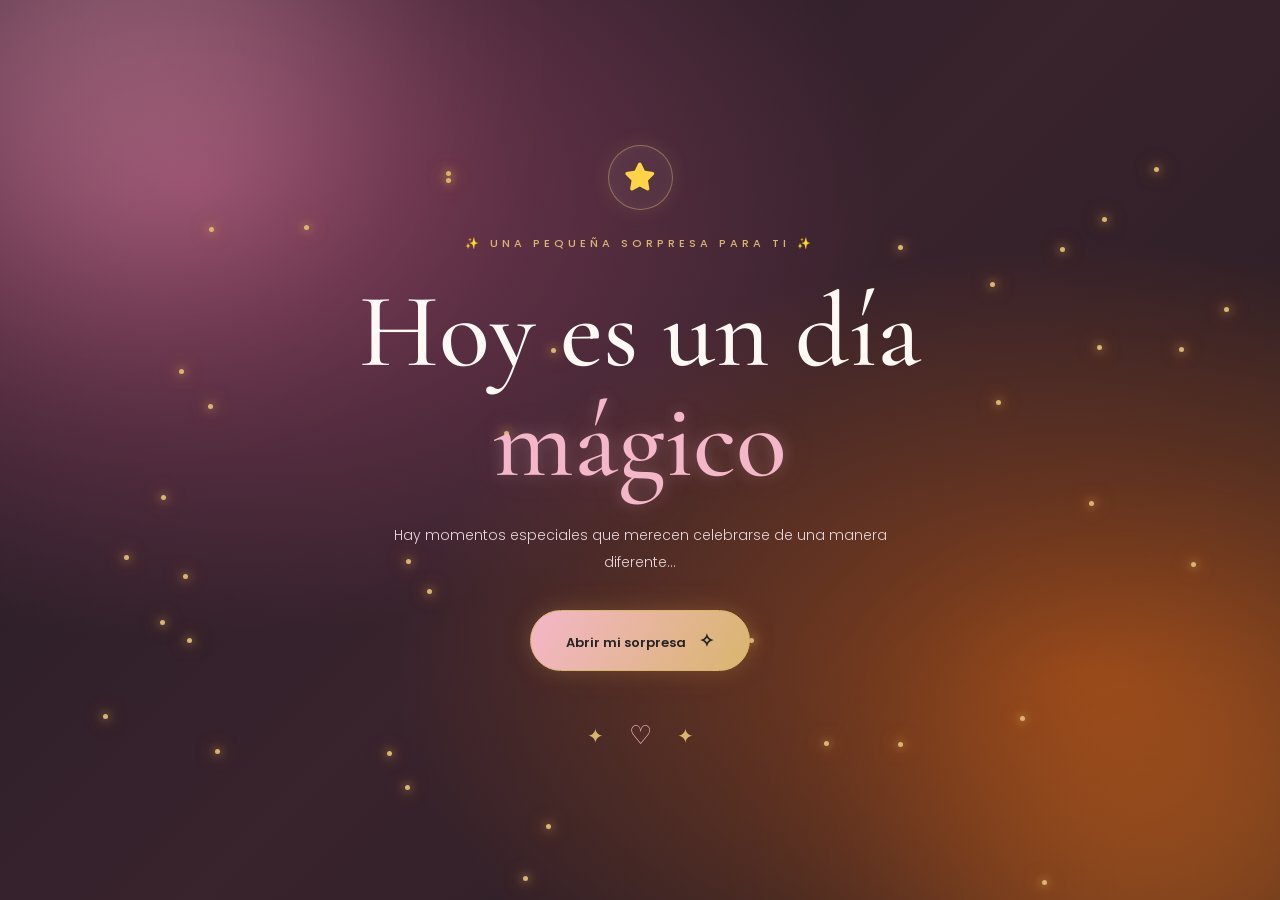
<file: index.html>
<!DOCTYPE html>
<html lang="es">

<head>
    <meta charset="UTF-8">
    <meta name="viewport" content="width=device-width, initial-scale=1.0">

    <meta name="theme-color" content="#252525">

    <title>Una Sorpresa Especial 🎂</title>

    <!-- TIPOGRAFÍAS -->
    <link rel="preconnect" href="https://fonts.googleapis.com">
    <link rel="preconnect" href="https://fonts.gstatic.com" crossorigin>

    <link href="https://fonts.googleapis.com/css2?family=Cormorant+Garamond:wght@400;500;600;700&family=Poppins:wght@300;400;500;600;700&display=swap" rel="stylesheet">

    <!-- ICONOS -->
    <link rel="stylesheet" href="https://cdnjs.cloudflare.com/ajax/libs/font-awesome/6.7.2/css/all.min.css">

    <!-- ESTILOS CSS -->
    <link rel="stylesheet" href="styles/style.css">

    <!-- THREE.JS -->
    <script type="importmap">
    {
        "imports": {
            "three": "https://cdn.jsdelivr.net/npm/three@0.180.0/build/three.module.js"
        }
    }
    </script>

</head>

<body>

    <main class="birthday-container">

        <!-- FONDO ANIMADO -->
        <div class="stars"></div>
        <div class="sparkles"></div>

        <!-- DESTELLOS DECORATIVOS -->
        <div class="glow glow-one"></div>
        <div class="glow glow-two"></div>

        <!-- PANTALLA DE BIENVENIDA -->
        <section class="welcome-screen" id="welcome">

            <div class="welcome-content">

                <div class="decoration-icon">
                    <i class="fa-solid fa-star"></i>
                </div>

                <span class="subtitle">
                    ✨ UNA PEQUEÑA SORPRESA PARA TI ✨
                </span>

                <h1>
                    Hoy es un día
                    <span>mágico</span>
                </h1>

                <p>
                    Hay momentos especiales que merecen
                    celebrarse de una manera diferente...
                </p>

                <button id="startButton" onclick="window.location.href='sorpresa.html'">
    Abrir mi sorpresa
    <span>✧</span>
</button>

                <div class="bottom-decoration">
                    <span>✦</span>
                    <span>♡</span>
                    <span>✦</span>
                </div>

            </div>

        </section>


        <!-- ESCENA PRINCIPAL DEL CUMPLEAÑOS -->
        <section class="birthday-scene" id="birthdayScene">

            <div class="birthday-content">

                <span class="subtitle">
                    ✨ HOY ES TU DÍA ESPECIAL ✨
                </span>

                <h2>
                    ¡Feliz
                    <span>Cumpleaños!</span>
                </h2>

                <p class="cake-message">
                    Que todos tus deseos se hagan realidad.
                </p>


                <!-- PASTEL 3D -->
                <div class="cake-container" id="cakeContainer">

                    <!-- THREE.JS RENDERIZARÁ AQUÍ -->

                </div>


                <!-- INSTRUCCIONES -->
                <p class="instruction" id="instruction">
                    🕯️ Prepara tus deseos y apaga las velitas
                </p>

                <div class="birthday-decoration">
                    <span>✧</span>
                    <span>♡</span>
                    <span>✧</span>
                </div>

            </div>

        </section>

    </main>


    <!-- JAVASCRIPT -->
    
<script src="js/inicio.js"></script>
</body>

</html>
</file>
<file: styles/style.css>
/* =========================================
   1. CONFIGURACIÓN GENERAL
========================================= */

* {
    margin: 0;
    padding: 0;
    box-sizing: border-box;
}

:root {
    --pink: #F4B6C9;
    --pink-light: #FFE5EF;
    --orange: #FF7A18;
    --orange-light: #FFAB45;
    --yellow: #FFD447;
    --black: #252525;
    --dark: #171419;
    --white: #FFF9F5;
    --gold: #D9B56D;
}

html {
    scroll-behavior: smooth;
}

body {
    font-family: 'Poppins', sans-serif;
    overflow: hidden;
    background: var(--dark);
    color: var(--white);
}


/* =========================================
   2. CONTENEDOR PRINCIPAL
========================================= */

.birthday-container {
    position: relative;
    width: 100%;
    min-height: 100vh;
    overflow: hidden;
    isolation: isolate;

    background:
        radial-gradient(
            ellipse at 15% 20%,
            #853d5c 0%,
            transparent 45%
        ),
        radial-gradient(
            ellipse at 85% 75%,
            #8a431b 0%,
            transparent 45%
        ),
        linear-gradient(
            135deg,
            #211b24,
            #39232d,
            #251c20
        );
}


/* =========================================
   3. ILUMINACIÓN DEL FONDO
========================================= */

.glow {
    position: absolute;
    width: 450px;
    height: 450px;
    border-radius: 50%;
    filter: blur(110px);
    opacity: 0.3;
    pointer-events: none;
    z-index: -1;
    animation: floatingLight 9s ease-in-out infinite alternate;
}

.glow-one {
    background: var(--pink);
    top: -180px;
    left: -100px;
}

.glow-two {
    background: var(--orange);
    bottom: -200px;
    right: -100px;
    animation-delay: 2s;
}

.birthday-container::before {
    content: "";
    position: absolute;
    inset: 0;

    background:
        linear-gradient(
            120deg,
            transparent 40%,
            #ffb34708 50%,
            transparent 60%
        );

    background-size: 200% 200%;
    animation: lightMovement 8s linear infinite;
    pointer-events: none;
}

@keyframes floatingLight {
    from {
        transform: translate(0, 0) scale(1);
    }

    to {
        transform: translate(100px, 80px) scale(1.3);
    }
}

@keyframes lightMovement {
    from {
        background-position: 200% 0;
    }

    to {
        background-position: -200% 0;
    }
}


/* =========================================
   4. ESTRELLAS Y PARTÍCULAS
========================================= */

.stars,
.sparkles {
    position: absolute;
    inset: 0;
    pointer-events: none;
    z-index: 0;
}

.star {
    position: absolute;
    color: var(--yellow);
    animation: twinkle 2s ease-in-out infinite alternate;
    text-shadow: 0 0 12px var(--yellow);
}

@keyframes twinkle {
    from {
        opacity: 0.2;
        transform: scale(0.6) rotate(0deg);
    }

    to {
        opacity: 1;
        transform: scale(1.3) rotate(45deg);
    }
}

.sparkle {
    position: absolute;
    width: 5px;
    height: 5px;
    background: var(--gold);
    border-radius: 50%;

    box-shadow:
        0 0 10px var(--gold),
        0 0 20px var(--orange);

    animation: rise 7s linear infinite;
}

@keyframes rise {
    0% {
        transform: translateY(100vh) scale(0);
        opacity: 0;
    }

    20% {
        opacity: 1;
    }

    100% {
        transform: translateY(-100px) scale(1.5);
        opacity: 0;
    }
}


/* =========================================
   5. DESTELLOS DECORATIVOS
========================================= */

.decoration-icon {
    width: 65px;
    height: 65px;

    display: flex;
    justify-content: center;
    align-items: center;

    margin: 0 auto 25px;

    color: var(--yellow);
    font-size: 28px;

    border: 1px solid #d9b56d77;
    border-radius: 50%;

    background: #ffffff0b;

    box-shadow:
        0 0 20px #d9b56d22,
        inset 0 0 15px #ffffff0b;

    animation: iconFloat 3s ease-in-out infinite;
}

@keyframes iconFloat {
    0%, 100% {
        transform: translateY(0) rotate(-8deg);
    }

    50% {
        transform: translateY(-12px) rotate(8deg);
    }
}


/* =========================================
   6. PANTALLAS PRINCIPALES
========================================= */

.welcome-screen,
.birthday-scene {
    position: absolute;
    inset: 0;

    display: flex;
    justify-content: center;
    align-items: center;

    padding: 25px;
    text-align: center;

    transition:
        opacity 1s ease,
        transform 1s ease;

    z-index: 2;
}

.welcome-content {
    width: 100%;
    max-width: 750px;

    transform: translate(
        calc(var(--mouse-x, 0) * -8px),
        calc(var(--mouse-y, 0) * -8px)
    );

    transition: transform 0.2s ease-out;
}


/* =========================================
   7. TEXTOS DE BIENVENIDA
========================================= */

.subtitle {
    display: block;

    color: var(--gold);

    font-size: 11px;
    font-weight: 500;

    letter-spacing: 4px;
    text-transform: uppercase;
}

.welcome-content h1 {
    font-family: 'Cormorant Garamond', serif;

    font-size: clamp(55px, 9vw, 105px);
    font-weight: 500;

    line-height: 1.05;

    margin: 25px 0;

    color: var(--white);

    animation: titleEntrance 1.5s ease;
}

.welcome-content h1 span {
    display: block;

    color: var(--pink);

    text-shadow:
        0 0 15px #f4b6c944,
        0 0 40px #f4b6c922;
}

@keyframes titleEntrance {
    from {
        opacity: 0;
        transform: translateY(35px);
    }

    to {
        opacity: 1;
        transform: translateY(0);
    }
}

.welcome-content p {
    max-width: 520px;

    margin: 0 auto 35px;

    color: #e8d5d9;

    font-size: 14px;
    font-weight: 300;

    line-height: 1.9;
}


/* =========================================
   8. BOTÓN DE BIENVENIDA
========================================= */

button {
    position: relative;

    padding: 16px 35px;

    border: 1px solid var(--gold);
    border-radius: 50px;

    background: linear-gradient(
        120deg,
        var(--pink),
        var(--gold)
    );

    color: var(--black);

    font-family: 'Poppins', sans-serif;
    font-size: 13px;
    font-weight: 600;

    cursor: pointer;

    overflow: hidden;

    box-shadow:
        0 0 20px #d9b56d33,
        0 0 40px #ff7a1811;

    transition: all 0.35s ease;
}

button::before {
    content: "";

    position: absolute;

    top: 0;
    left: -100%;

    width: 100%;
    height: 100%;

    background: linear-gradient(
        90deg,
        transparent,
        #ffffff88,
        transparent
    );

    transition: left 0.6s ease;
}

button:hover::before {
    left: 100%;
}

button:hover {
    transform: translateY(-5px) scale(1.05);

    box-shadow:
        0 0 25px #d9b56d88,
        0 0 45px #ff7a1888;
}

button:active {
    transform: scale(0.96);
}

button span {
    margin-left: 10px;
    font-size: 18px;
}


/* =========================================
   9. DECORACIÓN INFERIOR
========================================= */

.bottom-decoration,
.birthday-decoration {
    display: flex;
    justify-content: center;
    align-items: center;

    gap: 25px;
    margin-top: 45px;

    color: var(--gold);
    font-size: 20px;
}

.bottom-decoration span:nth-child(2),
.birthday-decoration span:nth-child(2) {
    color: var(--pink);
    font-size: 26px;
    animation: heartBeat 2s infinite;
}

@keyframes heartBeat {
    0%, 100% {
        transform: scale(1);
    }

    50% {
        transform: scale(1.2);
    }
}


/* =========================================
   10. TRANSICIÓN ENTRE PANTALLAS
========================================= */

.welcome-screen.hidden {
    opacity: 0;
    visibility: hidden;
    transform: scale(1.2);
    pointer-events: none;
}

.birthday-scene {
    flex-direction: column;

    opacity: 0;
    visibility: hidden;

    transform: scale(0.85);

    transition:
        opacity 1.2s ease,
        transform 1.2s ease,
        visibility 1.2s;
}

.birthday-scene.active {
    opacity: 1;
    visibility: visible;
    transform: scale(1);
}


/* =========================================
   11. ESCENA DEL CUMPLEAÑOS
========================================= */

.birthday-content {
    width: 100%;
    max-width: 850px;
    animation: birthdayEntrance 1.5s ease;
}

@keyframes birthdayEntrance {
    from {
        opacity: 0;
        transform: translateY(30px);
    }

    to {
        opacity: 1;
        transform: translateY(0);
    }
}

.birthday-scene h2 {
    margin-top: 20px;

    font-family: 'Cormorant Garamond', serif;

    font-size: clamp(45px, 7vw, 85px);
    font-weight: 600;

    line-height: 1.1;

    color: var(--white);

    text-shadow:
        0 0 20px #ff7a1866;
}

.birthday-scene h2 span {
    display: block;

    color: var(--pink);

    text-shadow:
        0 0 15px #f4b6c966,
        0 0 35px #ff7a1844;
}

.cake-message {
    margin-top: 15px;

    color: var(--gold);

    font-size: 14px;
    font-weight: 300;

    letter-spacing: 1px;
}


/* =========================================
   12. PASTEL 3D
========================================= */

.cake-container {
    position: relative;

    width: min(90vw, 550px);
    height: 360px;

    margin: 15px auto;

    filter: drop-shadow(
        0 15px 30px #ff7a1833
    );
}

.cake-container canvas {
    display: block;

    width: 100%;
    height: 100%;

    cursor: grab;
}

.cake-container canvas:active {
    cursor: grabbing;
}


/* =========================================
   13. INSTRUCCIONES
========================================= */

.instruction {
    margin-top: 5px;

    color: var(--white);

    font-size: 13px;
    font-weight: 300;

    letter-spacing: 1px;

    animation: instructionGlow 3s ease-in-out infinite;
}

@keyframes instructionGlow {
    0%, 100% {
        opacity: 0.6;
    }

    50% {
        opacity: 1;
    }
}


/* =========================================
   14. CONFETI
========================================= */

.confetti {
    position: fixed;

    top: -20px;

    width: 9px;
    height: 14px;

    border-radius: 2px;

    pointer-events: none;

    z-index: 20;

    animation: confettiFall 3s linear forwards;
}

@keyframes confettiFall {
    to {
        transform: translateY(110vh) rotate(900deg);
        opacity: 0;
    }
}


/* =========================================
   15. RESPONSIVE
========================================= */

@media (max-width: 768px) {

    .welcome-content h1 {
        font-size: 65px;
    }

    .birthday-scene h2 {
        font-size: 55px;
    }

    .cake-container {
        width: 95vw;
        height: 320px;
    }

    .subtitle {
        font-size: 9px;
        letter-spacing: 2px;
    }

    .welcome-content p {
        font-size: 13px;
    }

}

@media (max-width: 480px) {

    .welcome-screen,
    .birthday-scene {
        padding: 18px;
    }

    .welcome-content h1 {
        font-size: 53px;
    }

    .birthday-scene h2 {
        font-size: 45px;
    }

    .cake-container {
        height: 280px;
    }

    .cake-message {
        font-size: 12px;
    }

    .instruction {
        font-size: 11px;
    }

    button {
        padding: 14px 28px;
    }

}


/* =========================================
   16. ACCESIBILIDAD
========================================= */

@media (prefers-reduced-motion: reduce) {

    *,
    *::before,
    *::after {
        animation-duration: 0.01ms !important;
        animation-iteration-count: 1 !important;
        scroll-behavior: auto !important;
        transition-duration: 0.01ms !important;
    }

}
</file>
